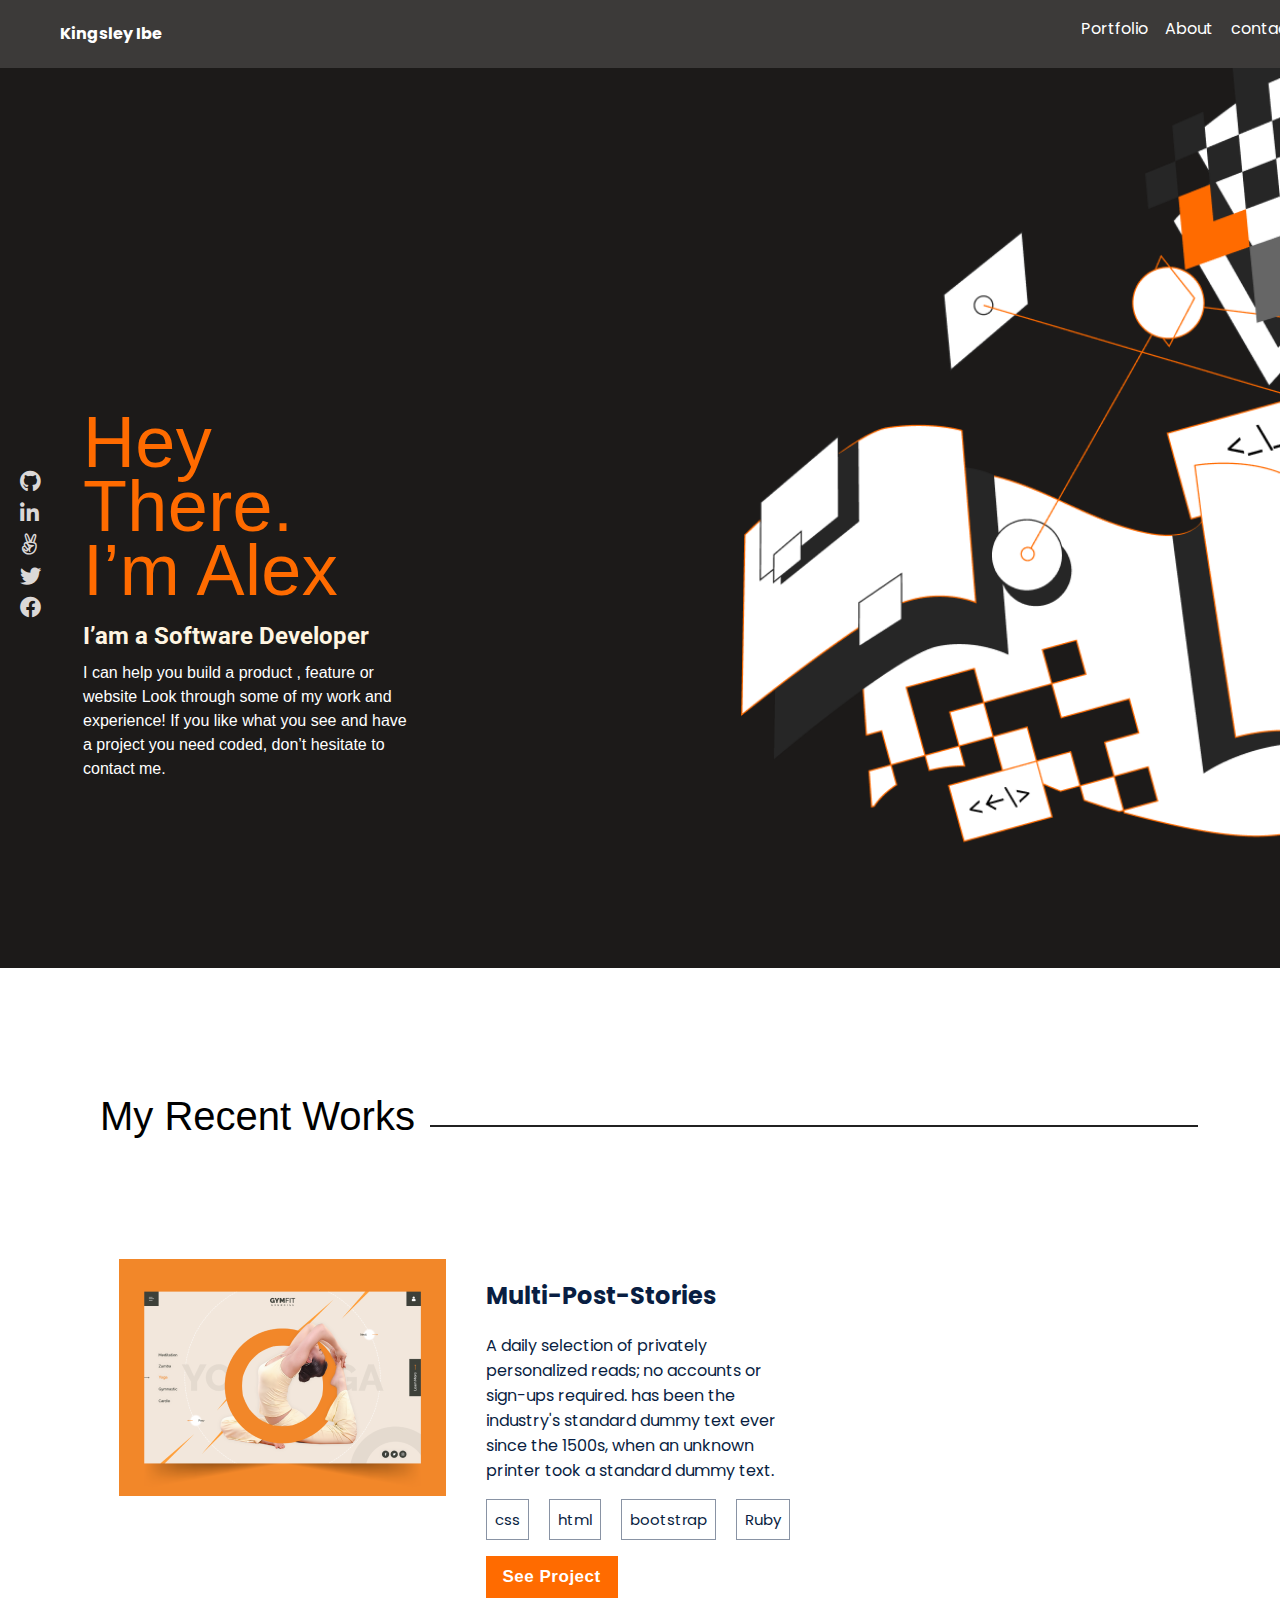
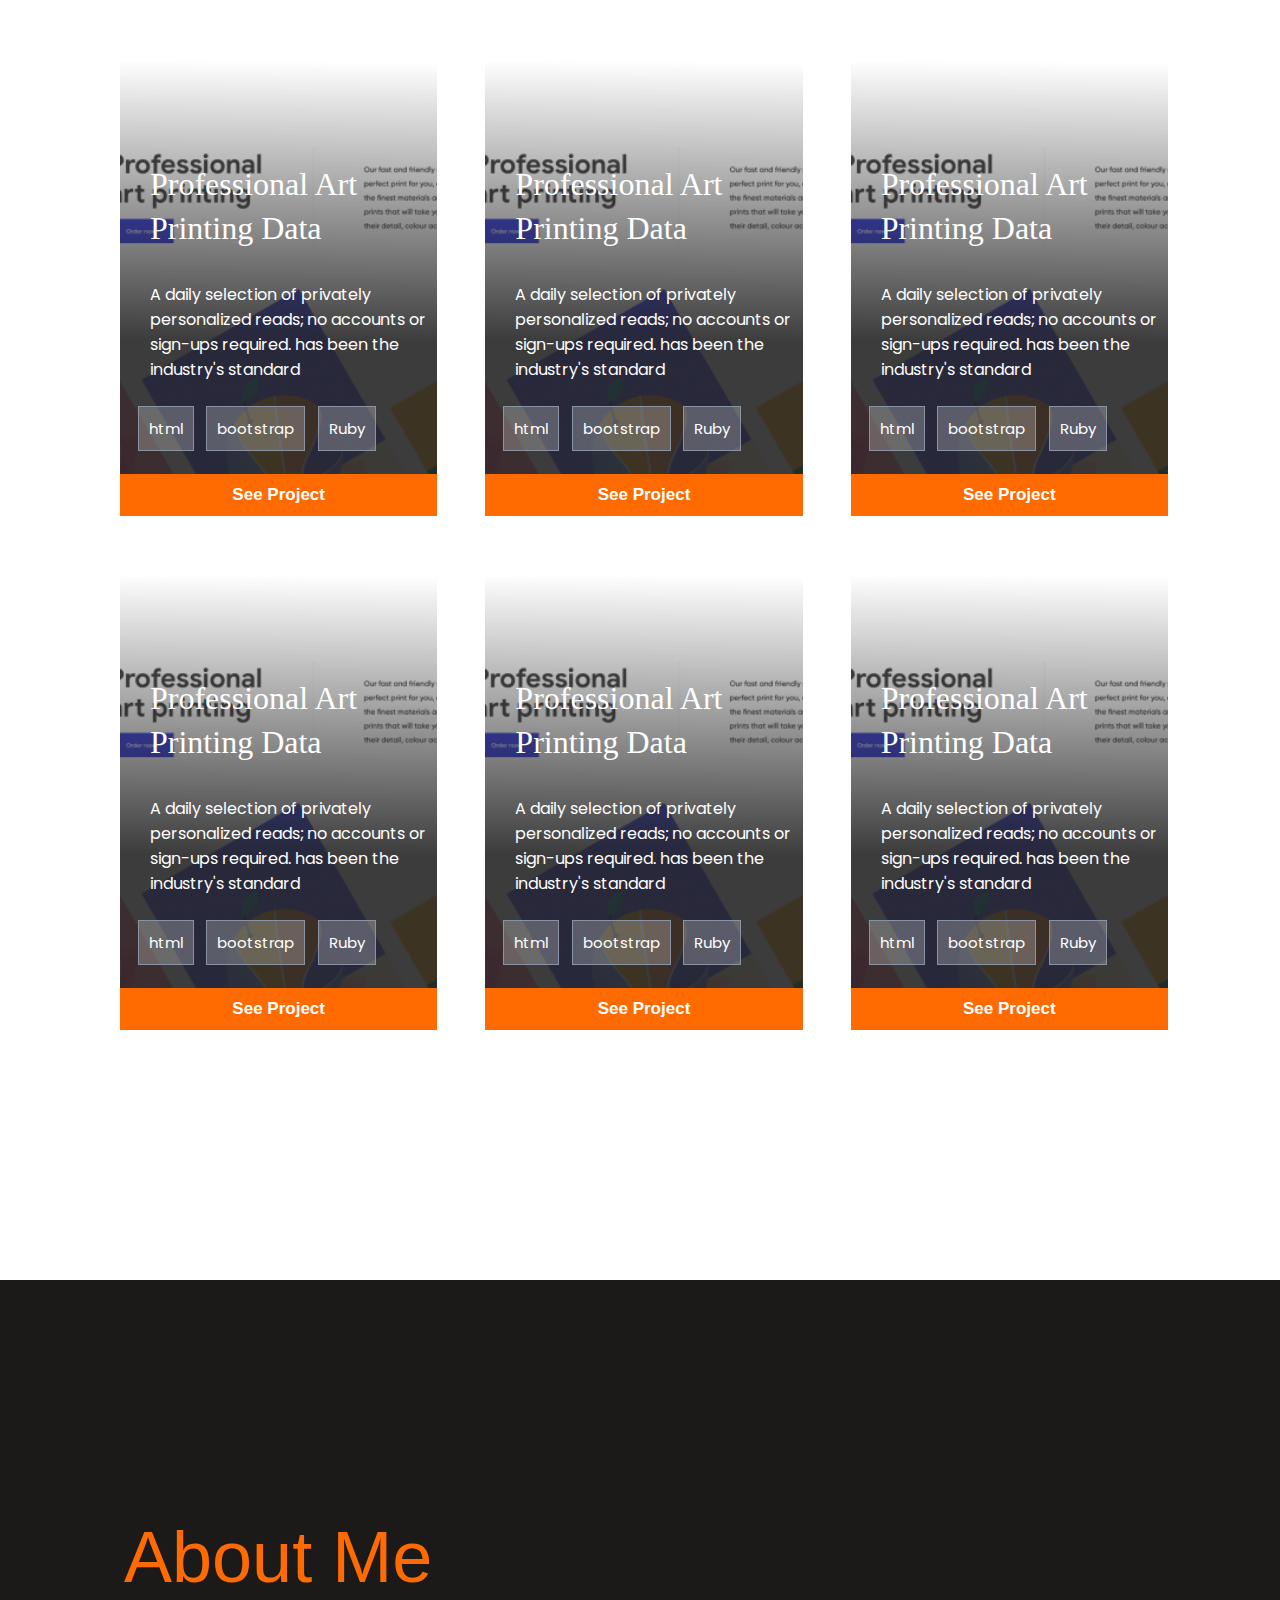
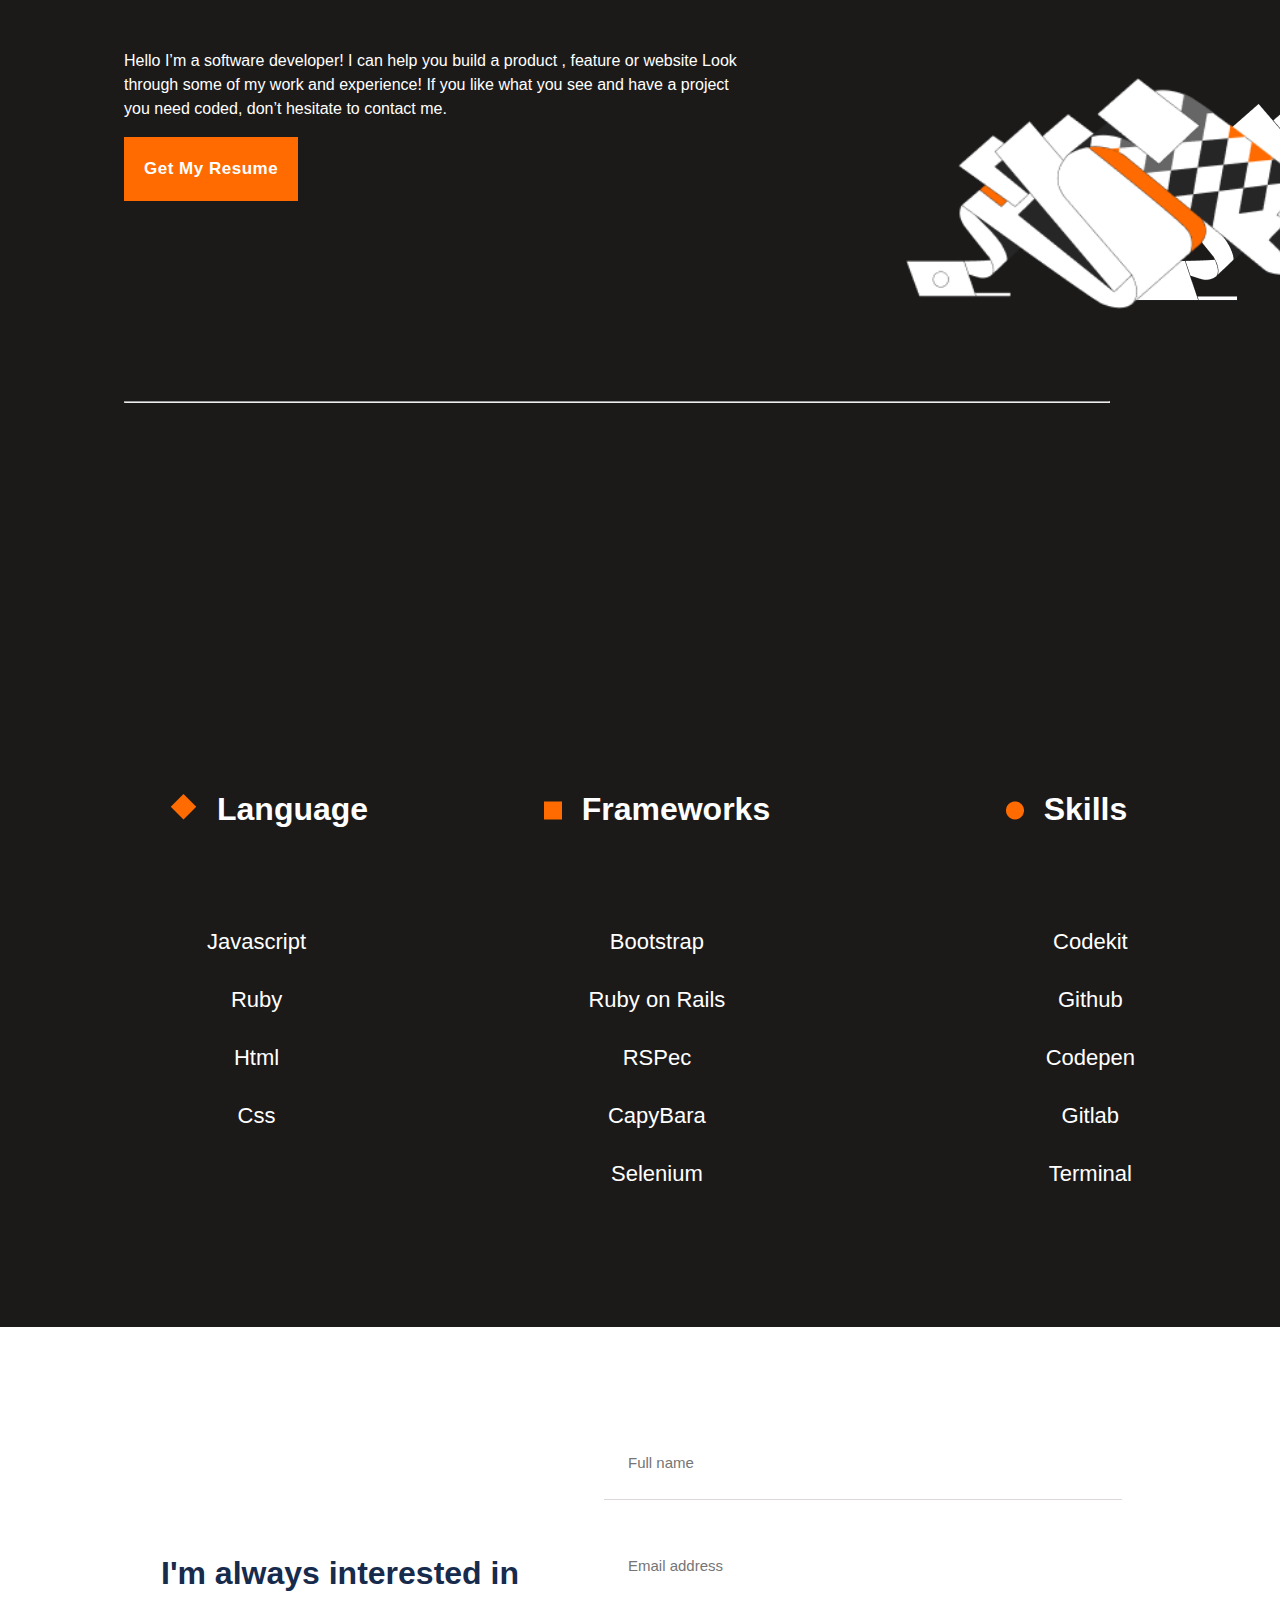
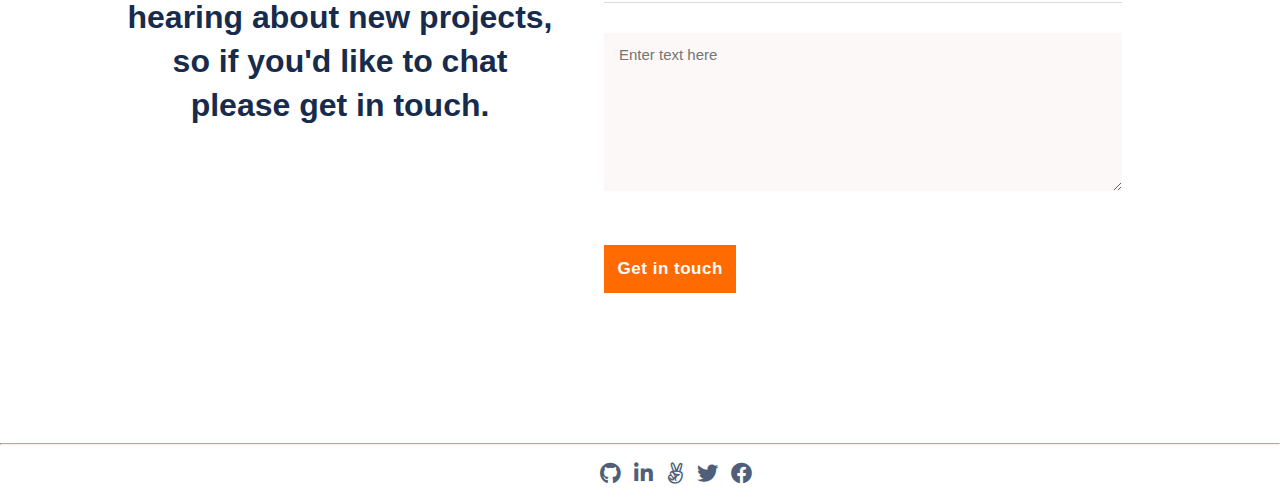
<file: index.html>
<!DOCTYPE html>
<html lang="en">
<head>
    <meta charset="UTF-8">
    <meta http-equiv="X-UA-Compatible" content="IE=edge">
    <meta name="viewport" content="width=device-width, initial-scale=1.0">
    <meta name="description" content="Portfolio Site Of a Full-Stack Web Developer" />
    <meta name="title" property="og:title" content="Portfolio" />
    <meta property="og:type" content="website" />
    <meta name="image" property="og:image" content="https://i.postimg.cc/DyWp2Twz/screen-Shot.jpg" />
    <meta name="description" property="og:description" content="image" />
    <meta name="author" content="Kingsley Ibe" />
    <link rel="stylesheet" href="https://cdnjs.cloudflare.com/ajax/libs/font-awesome/5.10.2/css/all.min.css">
    <link rel="preconnect" href="https://fonts.googleapis.com">
    <link rel="preconnect" href="https://fonts.gstatic.com" crossorigin>
    <link href="https://fonts.googleapis.com/css2?family=Poppins&family=Roboto:wght@700&display=swap" rel="stylesheet">
    <link rel="stylesheet" href="style.css">
    <title>Kingsley Portfolio</title>
</head>
<body>
    <div class="body">
    <header>
        <div class="mv-nav-list">
            <h4 class="mv-logo"><a href="#">Kingsley Ibe</a></h4>
            <nav>
                <div class="menu1">
                    <div class="menu"></div>
                    <div class="menu"></div>
                    <div class="menu"></div>
                </div>
            </nav>
        </div>
        <div class="nav-list">
        <h4 class="logo"><a href="#">Kingsley Ibe</a></h4>
        <nav>
            <ul class="nav-list">
                <li class="animate"><a href="#porfolio">Portfolio</a></li>
                <li class="animate"><a href="#about">About</a></li>
                <li class="animate"><a href="#contact">contact</a></li>
                <li><a href="#"><i class="fas fa-envelope"></i></a></li>
            </ul>
        </nav>
        </div>
    </header>
        <main>
            <section id="portfolio" class="section-headline mv-section-headline">
            <div class="main-text mv-main-text">
            <div class="intro">
                <h1>Hey There. I’m Alex</h1>
                <h3>I’am a Software Developer</h3>
                <p>I can help you build a product , feature or website Look through some of my work and experience! If you like what you see and have a project you need coded, 
                    don’t hesitate to contact me.</p>
            </div>
                <ul class=" social-media social-media-icons mv-social-media mv-social-media-icons">
                    <li class="social-1"><a href="#"><i class="fab fa-github fa-lg"></i></a></li>
                    <li class="social-2"><a href="#"><i class="fab fa-linkedin-in fa-lg"></i></a></li>
                    <li class="social-3"><a href="#"><i class="fab fa-angellist fa-lg"></i></a></li>
                    <li class="social-4"><a href="#"><i class="fab fa-twitter fa-lg"></i></a></li>
                    <li class="social-5"><a href="#"><i class="fab fa-facebook fa-lg"></i></a></li>
                </ul>
            </div>
        </section>
        <section class="project-section">
            <div class="project-headline">
                <h1>My Recent Works</h1>
                <hr class="horizontal-line-1 mv-horizontal-line-1">
            </div>
            <div class="project-1">
                <div class="ph-1-img">
                    <img src="./images/placeholder-1.png" alt="Project illustration image">
                </div>
                <div class="project-list-1">
                <h2>Multi-Post-Stories</h2>
                <p>A daily selection of privately personalized reads; no accounts or sign-ups required. has been the industry's 
                    standard dummy text ever since the 1500s, when an unknown printer took a standard dummy text.</p>
                    <ul>
                        <li><a href="#" class="anchor-link">css</a></li>
                        <li><a href="#" class="anchor-link">html</a></li>
                        <li><a href="#" class="anchor-link">bootstrap</a></li>
                        <li><a href="#" class="anchor-link">Ruby</a></li>
                    </ul>
                    <div class="project-1-btn">
                        <button class="btn btn-1" type="button">See Project</button>
                    </div>
                </div>
            </div>
            <div class="project-2-flex">
                <div class="project-2">
                <div class="project-layout mv-project-layout">
                <h3 class="project-title">Professional Art Printing Data</h3>
                <p>A daily selection of privately personalized reads; 
                    no accounts or sign-ups required. has been the industry's standard</p>
                    <ul>
                        <li><a href="#" class="anchor-link">html</a></li>
                        <li><a href="#" class="anchor-link">bootstrap</a></li>
                        <li><a href="#" class="anchor-link">Ruby</a></li>
                    </ul>
            </div>
                <div class="project-2-btn">
                    <button class="btn btn-2" type="button">See Project</button>
                </div>
            </div>
            <div class="project-2">
                <div class="project-layout mv-project-layout">
                <h3 class="project-title">Professional Art Printing Data</h3>
                <p>A daily selection of privately personalized reads; 
                    no accounts or sign-ups required. has been the industry's standard</p>
                    <ul>
                        <li><a href="#" class="anchor-link">html</a></li>
                        <li><a href="#" class="anchor-link">bootstrap</a></li>
                        <li><a href="#" class="anchor-link">Ruby</a></li>
                    </ul>
            </div>
                <div class="project-2-btn">
                    <button class="btn btn-3" type="button">See Project</button>
                </div>
            </div>
            <div class="project-2">
                <div class="project-layout mv-project-layout">
                <h3 class="project-title">Professional Art Printing Data</h3>
                <p>A daily selection of privately personalized reads; 
                    no accounts or sign-ups required. has been the industry's standard</p>
                    <ul>
                        <li><a href="#" class="anchor-link">html</a></li>
                        <li><a href="#" class="anchor-link">bootstrap</a></li>
                        <li><a href="#" class="anchor-link">Ruby</a></li>
                    </ul>
                </div>
                <div class="project-2-btn">
                    <button class="btn btn-4" type="button">See Project</button>
                </div>
            </div>
            <div class="project-2">
                <div class="project-layout mv-project-layout">
                <h3 class="project-title">Professional Art Printing Data</h3>
                <p>A daily selection of privately personalized reads; 
                    no accounts or sign-ups required. has been the industry's standard</p>
                    <ul>
                        <li><a href="#" class="anchor-link">html</a></li>
                        <li><a href="#" class="anchor-link">bootstrap</a></li>
                        <li><a href="#" class="anchor-link">Ruby</a></li>
                    </ul>
                </div>
                <div class="project-2-btn">
                    <button class="btn btn-5" type="button">See Project</button>
                </div>
            </div>
            <div class="project-2">
                <div class="project-layout mv-project-layout">
                <h3 class="project-title">Professional Art Printing Data</h3>
                <p>A daily selection of privately personalized reads; 
                    no accounts or sign-ups required. has been the industry's standard</p>
                    <ul>
                        <li> <a href="#" class="anchor-link">html</a></li>
                        <li><a href="#" class="anchor-link">bootstrap</a></li>
                        <li><a href="#" class="anchor-link">Ruby</a></li>
                    </ul>
                </div>
                <div class="project-2-btn">
                    <button class="btn btn-6" type="button">See Project</button>
                </div>
            </div>
            <div class="project-2">
                <div class="project-layout mv-project-layout">
                <h3 class="project-title">Professional Art Printing Data</h3>
                <p>A daily selection of privately personalized reads; 
                    no accounts or sign-ups required. has been the industry's standard</p>
                    <ul>
                        <li><a href="#" class="anchor-link">html</a></li>
                        <li><a href="#" class="anchor-link">bootstrap</a></li>
                        <li><a href="#" class="anchor-link">Ruby</a></li>
                    </ul>
                </div>
                <div class="project-2-btn">
                    <button class="btn btn-7" type="button">See Project</button>
                </div>
            </div>
        </div>
        </section>
        <section id="about" class="about-section">
            <div class="about-container">
                <div class="about-headline">
                    <div class="about-me">
                    <h1>About Me</h1>
                    <p>Hello I’m a software developer! I can help you build a product , 
                        feature or website Look through some of my work and experience! 
                        If you like what you see and have a project you need coded, 
                        don’t hesitate to contact me.</p>
                    <button class="btn" type="button">Get My Resume</button>
                    <hr class="horizontal-line-2 mv-horizontal-line-2">
                </div>
                </div>
                <div class="details">
                    <div class="language">
                        <div class="language-container">
                            <div class="img-skills">
                                <img src="./images/Rectangle-55.png" alt="Rectangle display shape">
                            </div>
                            <div class="language-text">
                                <h4>Language</h4>
                            </div>
                        </div>
                        <ul>
                            <li>Javascript</li>
                            <li>Ruby</li>
                            <li>Html</li>
                            <li>Css</li>
                        </ul>
                    </div>
                    <div class="frameworks">
                        <div class="frameworks-container">
                            <div class="img-skills">
                                <img src="./images/Rectangle-56.png" alt="Rectangle display shape">
                            </div>
                            <div class="frameworks-text">
                                <h4>Frameworks</h4>
                            </div>
                        </div>
                        <ul>
                            <li>Bootstrap</li>
                            <li>Ruby on Rails</li>
                            <li>RSPec</li>
                            <li>CapyBara</li>
                            <li>Selenium</li>
                        </ul>
                    </div>
                    <div class="skills">
                        <div class="skills-container">
                            <div class="img-skills">
                                <img src="./images/Rectangle-57.png" alt="Rectangle display shape">
                            </div>
                            <div class="skill-text">
                                <h4>Skills</h4>
                            </div>
                        </div>
                        <ul>
                            <li>Codekit</li>
                            <li>Github</li>
                            <li>Codepen</li>
                            <li>Gitlab</li>
                            <li>Terminal</li>
                        </ul>
                    </div>
                </div>
            </div>
        </section>
        <section id="contact">
            <footer class="footer">
                <div class="footer-container">
                <div class="footer-text">
                    <h3>I'm always interested in hearing about new projects, 
                        so if you'd like to chat please get in touch.</h3>
                </div>
                <form class="form" action="https://formspree.io/f/mzbyqobv" method="post">
                    <input class="flex-item flex-item-1" type="text" name="name" placeholder="Full name" maxlength="30" required>
                    <input class="flex-item flex-item-2 email" type="email" name="Email" placeholder="Email address" required>
                    <textarea class="flex-item flex-item-3" placeholder="Enter text here" name="Message" maxlength="500" required></textarea>
                    <small class="email-error-display"></small>
                    <button class="form-btn btn" type="submit">Get in touch</button>
                </form>
            </div>
                    <div><hr class="horizontal-line-3 mv-horizontal-line-3"></div>
                    <div class="social-mc">
                        <ul class="social-media-footer mv-social-media-footer">
                            <li class="social-1"><a href="#"><i class="fab fa-github fa-lg"></i></a></li>
                            <li class="social-2"><a href="#"><i class="fab fa-linkedin-in fa-lg"></i></a></li>
                            <li class="social-3"><a href="#"><i class="fab fa-angellist fa-lg"></i></a></li>
                            <li class="social-4"><a href="#"><i class="fab fa-twitter fa-lg"></i></a></li>
                            <li class="social-5"><a href="#"><i class="fab fa-facebook fa-lg"></i></a></li>
                        </ul>
                    </div>
                    <div>
                        <hr class="horizontal-line-4 mv-horizontal-line-4">
                    </div>
            </footer>
        </section>
        </main>
    </div>
        <div class="mobile-menu">
            <div class="closeBtn">
              <img src="./images/close-btn.svg" alt="Shows close button icon"/>
            </div>
            <ul class="menuPopUp">
              <li class="items"><a href="#portfolio">Portfolio</a></li><hr class="items-line">
              <li class="items"><a href="#about">About</a></li><hr class="items-line">
              <li class="items"><a href="#contact">Contact</a></li><hr class="items-line">
            </ul>
        </div>
        <div class="mobile-project-details">
            <div class="closeBtn-2">
                <h2 class="title title-2"></h2>
                <i class="fas fa-times closeBtn-1"></i>
              </div>
            <ul>
                <li class="tech-list-0"><a href="#"></a></li>
                <li class="tech-list-1"><a href="#"></a></li>
                <li class="tech-list-2"><a href="#"></a></li>
            </ul>
            <div class="flex-items">
            <img src="./images/snapshoot-portfolio.png" class="image" alt="Project picture">
            <div class="desc-n-btn">
            <p class="description"></p>
            <div class="linksBtn">
                <button type="button">
                    <a class="live-btn" href="https://kingsleyibe.github.io/Microverse-Portfolio-Assignment/"></a>
                    <img src="./images/Icon.svg" alt="Live link icon">
                </button>
                <button type="button">
                    <a class="source-btn" href="https://kingsleyibe.github.io/Microverse-Portfolio-Assignment/"></a>
                    <img src="./images/Vector.svg" alt="Github user icon">
                </button>
            </div>
            </div>
            </div>
        </div>
        <script src="script.js"></script>
</body>
</html>
</file>
<file: style.css>
* {
  box-sizing: border-box;
}

body {
  margin: 0;
  padding: 0;
  font-size: 16px;
  font-family: 'Poppins', sans-serif;
}

header {
  background: #3c3a39;
  margin: 0;
}

.btn:hover {
  background-color: #fff5e1;
  color: #f55800;
  border: 1px solid #f55800;
}

.btn:active {
  background-color: #e05304;
  color: #f4f1f0;
  border: 1px solid #f55800;
}

.btn:disabled {
  background-color: #f4f1f0;
  color: #5b5957;
  border: 1px solid #f55800;
}

.nav-list {
  display: none;
}

.menu {
  display: flex;
  justify-content: end;
  width: 35px;
  height: 3px;
  background-color: #acb7c3;
  margin-top: 7px;
  margin-right: 10px;
}

div a {
  text-decoration: none;
}

div li {
  list-style-type: none;
}

.mv-logo a {
  color: #fff;
  text-decoration: none;
}

img:hover {
  transform: scale(1.1);
}

.mv-logo {
  animation: bounce 5s infinite;
}

.fa-envelope {
  animation: bounce 5s infinite;
}

@keyframes bounce {
  0% {
    transform: scale(1);
  }

  50% {
    transform: scale(1.5);
  }

  100% {
    transform: scale(1);
  }
}

.menu1 {
  margin-top: 30px;
  margin-right: 10px;
}

.mv-nav-list {
  display: flex;
  justify-content: space-between;
}

.mv-nav-list h4 {
  color: #fff;
  box-sizing: border-box;
  font-family: 'Roboto', sans-serif;
  font-size: 18px;
  font-style: normal;
  font-weight: 700;
  line-height: 24px;
  text-align: center;
  margin-left: 10px;
}

.mv-section-headline {
  background-color: #1c1a19;
  background-image: url("./images/bg-image.png");
  height: 110vh;
  width: 100%;
  background-size: cover;
}

section .mv-main-text {
  display: flex;
  flex-direction: column;
  align-items: flex-start;
  padding: 120px 24px;
  position: absolute;
  width: 375px;
  height: 590px;
  bottom: 270px;
}

.mv-main-text h1 {
  color: #ff6b00;
  font-family: Crete Round, Arial, Helvetica, sans-serif;
  font-size: 72px;
  font-style: normal;
  font-weight: normal;
  line-height: 64px;
  letter-spacing: 0.3700000047683716px;
  text-align: left;
  margin-left: 10px;
  margin-top: 62px;
  padding-top: 60px;
}

.mv-main-text h3 {
  position: static;
  width: 327px;
  height: 27px;
  left: 24px;
  top: 256px;
  font-family: 'Roboto', sans-serif;
  font-style: normal;
  font-weight: bold;
  font-size: 24px;
  line-height: 32px;
  display: flex;
  align-items: center;
  color: #fff5e1;
  flex: none;
  order: 1;
  flex-grow: 0;
  margin: 12px 0;
  margin-left: 10px;
}

.mv-main-text p {
  position: static;
  width: 327px;
  height: 123px;
  left: 24px;
  top: 295px;
  font-family: Poppins Arial, Helvetica, sans-serif;
  font-style: normal;
  font-weight: normal;
  font-size: 16px;
  line-height: 24px;
  color: #fff;
  order: 2;
  flex-grow: 0;
  margin: 12px 0;
  margin-left: 10px;
}

.mv-social-media i {
  color: #dbd8d7;
}

.mv-social-media {
  display: flex;
}

.project-list-1 a {
  padding: 0.5rem 0.5rem;
  background: none;
  border: 1px solid #8993a4;
  color: #091e42;
  font-size: 15px;
  font-weight: normal;
}

.mv-project-layout a {
  color: #fff;
}

.menuPopUp a {
  display: flex;
  flex-direction: column;
  color: #fff;
  margin-top: 3rem;
  font-family: 'Inter', Arial, Helvetica, sans-serif;
  font-size: 32px;
  font-style: normal;
  font-weight: 700;
  list-style: none;
  margin-right: 2rem;
}

.linksBtn a {
  color: #fff;
}

.mv-social-media li a {
  text-decoration: none;
}

.mv-social-media li {
  list-style-type: none;
}

.mv-social-media-icons {
  display: flex;
  width: 50%;
  justify-content: space-between;
}

.project-section {
  display: grid;
  grid-row-gap: 50px;
  background-color: #fff;
}

.project-headline {
  padding-top: 100px;
}

.project-headline h1 {
  color: #000;
  text-align: center;
  font-size: 40px;
  font-family: "Crete Round", sans-serif;
  margin-bottom: 1rem;
  font-weight: 400;
}

.mv-horizontal-line-1 {
  width: 90%;
  text-align: center;
  color: #212121;
  border: 1px solid;
  margin-top: 50px;
  margin-bottom: 70px;
}

.mv-horizontal-line-2 {
  width: 97%;
  margin-top: 200px;
}

.project-1 {
  margin: 12px;
  margin-left: 20px;
  color: #091e42;
}

.project-list-1 ul {
  display: flex;
  list-style-type: none;
  padding-left: 0;
  grid-column-gap: 20px;
}

.project-list-1 li {
  display: flex;
  justify-content: space-between;
  flex-direction: row;
  border: 10px;
}

.project-1-btn button {
  background-color: #ff6b00;
  color: #fff;
  padding: 0.5rem 1rem;
  font-family: "Inter", Arial, Helvetica, sans-serif;
  font-style: normal;
  font-weight: bold;
  font-size: 17px;
  line-height: 24px;
  display: flex;
  align-items: center;
  text-align: center;
  letter-spacing: 0.03em;
  border: 1px solid transparent;
  outline: none;
}

.project-2 {
  margin-left: 20px;
  margin-right: 20px;
  color: #091e42;
  background-image: url('./images/placeholder-2.png');
  background-size: cover;
}

.mv-project-layout {
  margin-top: 0;
  padding-top: 70px;
}

.mv-project-layout ul {
  display: flex;
  width: 80%;
  flex-direction: row;
  justify-content: space-between;
  padding: 0.5rem 0.5rem;
  margin-left: 10px;
  font-size: 15px;
  font-weight: normal;
}

.mv-project-layout li {
  border: 1px solid #8993a4;
  padding: 10px;
  background: #ffffff3d;
}

.mv-project-layout p {
  color: #fff;
  margin-left: 30px;
}

.project-title {
  color: #fff;
  font-family: "Crete Round", serif, Arial, Helvetica, sans-serif;
  font-size: 32px;
  font-weight: normal;
  line-height: 44px;
  text-align: left;
  margin-left: 30px;
}

.project-list-2 ul {
  display: flex;
  list-style-type: none;
  opacity: 0.2;
}

.project-2-btn button {
  background-color: #ff6b00;
  color: #fff;
  padding: 0.5rem 1rem;
  font-family: "Inter", Arial, Helvetica, sans-serif;
  font-style: normal;
  font-weight: bold;
  font-size: 17px;
  line-height: 24px;
  text-align: center;
  outline: none;
  width: 100%;
  border: 1px solid transparent;
}

.about-section {
  margin-top: 200px;
  background-image: url('./images/about-me-bg.png');
  background-repeat: no-repeat;
  background-position: 100% 27%;
  margin-bottom: 2rem;
  overflow: hidden;
  background-color: #1c1a19;
}

.about-headline {
  display: flex;
  flex-direction: column;
  align-items: flex-start;
  padding: 120px 24px 0 24px;
  position: relative;
}

.about-headline h1 {
  color: #ff6b00;
  font-family: "Crete Round", Arial, Helvetica, sans-serif;
  font-size: 72px;
  font-style: normal;
  font-weight: 400;
  line-height: 88px;
  text-align: left;
}

.about-headline p {
  color: #fff;
  font-family: "Inter", Arial, Helvetica, sans-serif;
  font-size: 16px;
  font-style: normal;
  font-weight: 400;
  line-height: 24px;
  letter-spacing: 0;
  text-align: left;
}

.about-headline button {
  background-color: #ff6b00;
  border: 0;
  padding: 20px;
  color: #fff;
  font-family: "Inter", Arial, Helvetica, sans-serif;
  font-size: 17px;
  font-style: normal;
  font-weight: 700;
  line-height: 24px;
  letter-spacing: 0.03em;
  text-align: center;
}

.details {
  text-align: center;
  color: #fff;
  margin-top: 10px;
  padding: 0 45px;
}

.details ul {
  padding-left: 0;
}

.details li {
  list-style-type: none;
  padding-top: 15px;
  font-family: "Inter", Arial, Helvetica, sans-serif;
  font-size: 22px;
  font-style: normal;
  font-weight: 400;
  line-height: 43px;
  letter-spacing: 0;
  text-align: center;
}

.language {
  font-family: "InaiMathi", Arial, Helvetica, sans-serif;
  font-size: 32px;
  font-style: normal;
  font-weight: 700;
  line-height: 44px;
  letter-spacing: 0;
  text-align: center;
}

.frameworks {
  font-family: "Inter", Arial, Helvetica, sans-serif;
  font-size: 32px;
  font-style: normal;
  font-weight: 700;
  line-height: 44px;
  letter-spacing: 0;
  text-align: center;
}

.skills {
  font-family: "Inter", Arial, Helvetica, sans-serif;
  font-size: 32px;
  font-style: normal;
  font-weight: 700;
  line-height: 44px;
  letter-spacing: 0;
  text-align: center;
}

.language-container {
  display: flex;
  align-items: center;
  gap: 20px;
  margin-left: 25px;
}

.language img {
  max-width: 100%;
}

.frameworks-container {
  display: flex;
  align-items: center;
  gap: 20px;
}

.frameworks img {
  max-width: 100%;
}

.skills-container {
  display: flex;
  align-items: center;
  margin-left: 60px;
  gap: 20px;
}

.skills img {
  max-width: 100%;
}

.footer-text {
  padding-top: 100px;
  padding-bottom: 50px;
}

.footer-text h3 {
  font-family: "Inter", Arial, Helvetica, sans-serif;
  font-size: 32px;
  font-style: normal;
  font-weight: 700;
  line-height: 44px;
  letter-spacing: 0;
  text-align: center;
  color: #172b4d;
  margin: 24px;
}

.form {
  display: flex;
  flex-direction: column;
  margin-left: 24px;
}

.flex-item {
  width: 80%;
  padding: 24px;
  margin-bottom: 30px;
}

form .flex-item:hover {
  position: relative;
  left: 10px;
}

.form input {
  border: none;
  border-bottom: 1px solid #dbd8d7;
  width: 90%;
  box-sizing: border-box;
  font-family: "Inter", Arial, Helvetica, sans-serif;
  font-size: 15px;
  font-style: normal;
  font-weight: 400;
  line-height: 24px;
  letter-spacing: 0;
  text-align: left;
}

.form textarea {
  border: none;
  background: #fbf8f7;
  font-family: "Inter", Arial, Helvetica, sans-serif;
  font-size: 15px;
  font-style: normal;
  font-weight: 400;
  line-height: 24px;
  letter-spacing: 0;
  text-align: left;
  padding-left: 15px;
  padding-top: 10px;
  padding-bottom: 100px;
  width: 90%;
}

.form button {
  background: #ff6b00;
  padding: 12px;
  align-items: center;
  margin: 24px 122px 0 60px;
  border: none;
  width: 50%;
  font-family: "Inter", Arial, Helvetica, sans-serif;
  font-size: 17px;
  font-style: normal;
  font-weight: 700;
  line-height: 24px;
  letter-spacing: 0.03em;
  text-align: center;
  color: #fff;
}

.mv-social-media-footer {
  display: flex;
  flex-direction: row;
  width: 50%;
  justify-content: space-between;
  margin-left: 70px;
}

.mv-social-media-footer i {
  color: #505f79;
}

.mv-horizontal-line-3 {
  border-top: 1px solid #c0a69d;
  margin-top: 100px;
}

.mv-horizontal-line-4 {
  background: #0d151e;
  width: 134px;
  height: 5px;
  bottom: 8px;
}

.mobile-menu {
  display: none;
  background-color: #3c3a39;
  width: 100%;
  margin-top: 0;
  height: 100%;
  left: 0;
  right: 0;
  top: 0;
  bottom: 0;
  position: fixed;
  list-style: none;
}

.closeBtn {
  float: right;
  width: 10%;
}

.closeBtn img {
  padding-top: 2rem;
}

.items {
  margin-top: 1rem;
}

.items-line {
  width: 90%;
  margin-right: 100px;
  border: 1px solid #6f6c6b;
}

.mobile-project-details {
  display: none;
  background-color: #fff;
  width: 100%;
  height: 100%;
  left: 0;
  right: 20px;
  top: 0;
  bottom: 0;
  padding: 20px 20px 0 20px;
  position: fixed;
  list-style: none;
}

.closeBtn-1 h2 {
  color: #172b4d;
  position: static;
  width: 259px;
  height: 82px;
  left: 0;
  top: 0;
  font-family: 'Roboto', Arial, Helvetica, sans-serif;
  font-style: normal;
  font-weight: bold;
  font-size: 32px;
  line-height: 44px;
}

.mobile-project-details ul a {
  color: #3c3a39;
}

.mobile-project-details li {
  border: 1px solid #dfe1e6;
  padding: 10px;
}

.mobile-project-details ul {
  display: flex;
  flex-direction: row;
  justify-content: space-between;
  border: 10px;
  width: 100%;
  padding: 0.5rem 0.5rem;
  margin-left: 10px;
}

.linksBtn {
  display: flex;
  flex-direction: row;
  justify-content: space-between;
  margin-left: 0;
  margin-right: 0;
}

.linksBtn button {
  background-color: #ff6b00;
  padding: 0.5rem 0.7rem;
  font-family: "Inter", Arial, Helvetica, sans-serif;
  font-style: normal;
  font-weight: bold;
  font-size: 17px;
  line-height: 24px;
  display: flex;
  align-items: center;
  text-align: center;
  letter-spacing: 0.03em;
  border: 1px solid transparent;
  outline: none;
}

.linksBtn img {
  padding: 10px;
}

.closeBtn-2 {
  display: flex;
  flex-direction: row;
  justify-content: space-between;
  margin-right: 10px;
}

.closeBtn-2 i {
  padding-top: 0.3rem;
  padding-left: 0.1rem;
  color: #67798e;
  width: 15px;
  height: 25px;
  margin-top: 30px;
}

.email-error-display {
  color: #f00;
}

@media all and (min-width: 1080px) {
  .mv-nav-list {
    display: none;
  }

  .nav-list {
    display: flex;
  }

  .nav-list .animate {
    transition: 1s;
  }

  .nav-list nav {
    margin-left: 50rem;
  }

  .nav-list ul {
    flex-direction: row;
    justify-content: space-around;
    width: 100%;
    margin-left: 70px;
  }

  .logo {
    margin-left: 60px;
    transition: transform 2s ease-out;
  }

  .logo:hover {
    transform: scale(1.2);
  }

  .nav-list a {
    color: #fff;
  }

  .section-headline {
    background-image: url("./images/Illustration-header.png");
    background-repeat: no-repeat;
    height: 100vh;
    width: 100%;
    background-position: 100% 0;
    background-size: contain;
    background-color: #1c1a19;
  }

  section .main-text {
    display: flex;
    align-items: center;
    position: absolute;
    width: 375px;
    height: 100vh;
    top: 92px;
    margin-left: 59px;
    justify-content: flex-start;
    flex-direction: row-reverse;
  }

  .main-text .social-media-icons {
    flex-direction: column;
    margin-left: 30px;
  }

  .social-media-icons i {
    margin-top: 10px;
  }

  .intro {
    max-width: 566px;
    margin-right: auto;
    margin-left: 2rem;
  }

  .intro h1 {
    max-width: 380px;
    margin-bottom: 20px;
  }

  .project-headline {
    display: flex;
    flex-direction: row;
  }

  .horizontal-line-1 {
    width: 60%;
    text-align: center;
    border: 1px solid #212121;
    margin: 57px 0 70px 15px;
  }

  .project-headline h1 {
    margin-left: 100px;
    color: #000;
    text-align: center;
    font-size: 40px;
    font-family: "Crete Round", Arial, Helvetica, sans-serif;
    margin-bottom: 1rem;
    font-weight: 400;
  }

  .project-1 {
    display: flex;
    flex-direction: row;
    width: 60%;
    justify-content: center;
    margin: 12px;
    margin-left: 20px;
    color: #091e42;
  }

  .ph-1-img {
    margin-left: 100px;
    height: 100%;
  }

  .project-list-1 {
    margin-left: 40px;
  }

  .project-2-flex {
    width: 85%;
    display: grid;
    gap: 0.5rem;
    grid-template-columns: repeat(3, 1fr);
    margin-left: 100px;
    margin-right: 100px;
  }

  .project-2 {
    margin-bottom: 50px;
    margin-left: 20px;
    margin-right: 20px;
    color: #091e42;
    background-image: url('./images/placeholder-2.png');
    background-size: cover;
  }

  .about-headline {
    background-image: url("./images/illustration-about-me.png");
    background-repeat: no-repeat;
    height: 100vh;
    width: 100%;
    background-position: 90% 50%;
    background-size: 30%;
    display: flex;
    flex-direction: column;
    margin-left: 100px;
    margin-bottom: 2rem;
    margin-top: 4rem;
    align-items: flex-start;
    padding: 120px 24px 0 24px;
    position: relative;
  }

  .about-headline p {
    width: 50%;
    color: #fff;
    font-family: "Inter", Arial, Helvetica, sans-serif;
    font-size: 16px;
    font-style: normal;
    font-weight: 400;
    line-height: 24px;
    letter-spacing: 0;
    text-align: left;
  }

  .horizontal-line-2 {
    width: 80%;
    margin-left: 0;
    margin-top: 200px;
  }

  .details {
    display: flex;
    flex-direction: row;
    justify-content: space-between;
    margin: 100px;
    text-align: center;
    color: #fff;
    padding: 0 45px;
  }

  .skills li {
    margin-left: 100px;
  }

  .mobile-project-details li {
    border: 1px solid #dfe1e6;
    padding: 10px;
  }

  .nav-list li:hover {
    opacity: 0.4;
  }

  .footer-container {
    display: flex;
    flex-direction: row;
    margin: 100px;
  }

  .footer-text {
    width: 50%;
    padding-top: 100px;
    padding-bottom: 50px;
  }

  .form {
    width: 60%;
    display: flex;
    flex-direction: column;
    margin-left: 24px;
  }

  .form .form-btn {
    margin-left: 0;
    width: 23%;
  }

  .horizontal-line-3 {
    width: 100%;
    margin-top: 150px;
    border-top: 1px solid #c0a69d;
  }

  .social-media-footer {
    display: flex;
    flex-direction: row;
    width: 15%;
    justify-content: space-between;
    margin-left: 560px;
  }

  .horizontal-line-4 {
    display: none;
  }

  .mobile-project-details {
    display: none;
    background-color: #fff;
    width: 70%;
    height: 70%;
    left: 200px;
    right: 20px;
    top: 100px;
    bottom: 10px;
    position: fixed;
    list-style: none;
  }

  .closeBtn-1 h2 {
    color: #172b4d;
    position: static;
    width: 259px;
    height: 82px;
    left: 0;
    top: 0;
    font-family: 'Roboto', Arial, Helvetica, sans-serif;
    font-style: normal;
    font-weight: bold;
    font-size: 32px;
    line-height: 44px;
  }

  .linksBtn a {
    color: #fff;
  }

  .mobile-project-details ul a {
    color: #3c3a39;
  }

  .mobile-project-details ul {
    display: flex;
    flex-direction: row;
    justify-content: space-between;
    border: 10px;
    width: 35%;
    padding: 0.5rem 0.5rem;
    margin-left: 10px;
  }

  .linksBtn {
    display: flex;
    flex-direction: row;
    justify-content: space-between;
    margin-left: 20px;
    margin-right: 20px;
    width: 51%;
  }

  .linksBtn button {
    background-color: #ff6b00;
    padding: 0.5rem 0.7rem;
    font-family: "Inter", Arial, Helvetica, sans-serif;
    font-style: normal;
    font-weight: bold;
    font-size: 17px;
    line-height: 24px;
    display: flex;
    align-items: center;
    text-align: center;
    letter-spacing: 0.03em;
    border: 1px solid transparent;
    outline: none;
  }

  .linksBtn img {
    padding: 10px;
  }

  .closeBtn-2 {
    display: flex;
    flex-direction: row;
    justify-content: space-between;
    margin-right: 10px;
  }

  .closeBtn-2 i {
    padding-top: 0.3rem;
    padding-left: 0.1rem;
    color: #67798e;
    width: 15px;
    height: 25px;
    margin-top: 30px;
  }

  .flex-items {
    display: flex;
    flex-direction: row;
  }

  .flex-items p {
    margin-left: 20px;
  }

  .desc-n-btn {
    background-color: #fff;
  }
}
</file>
